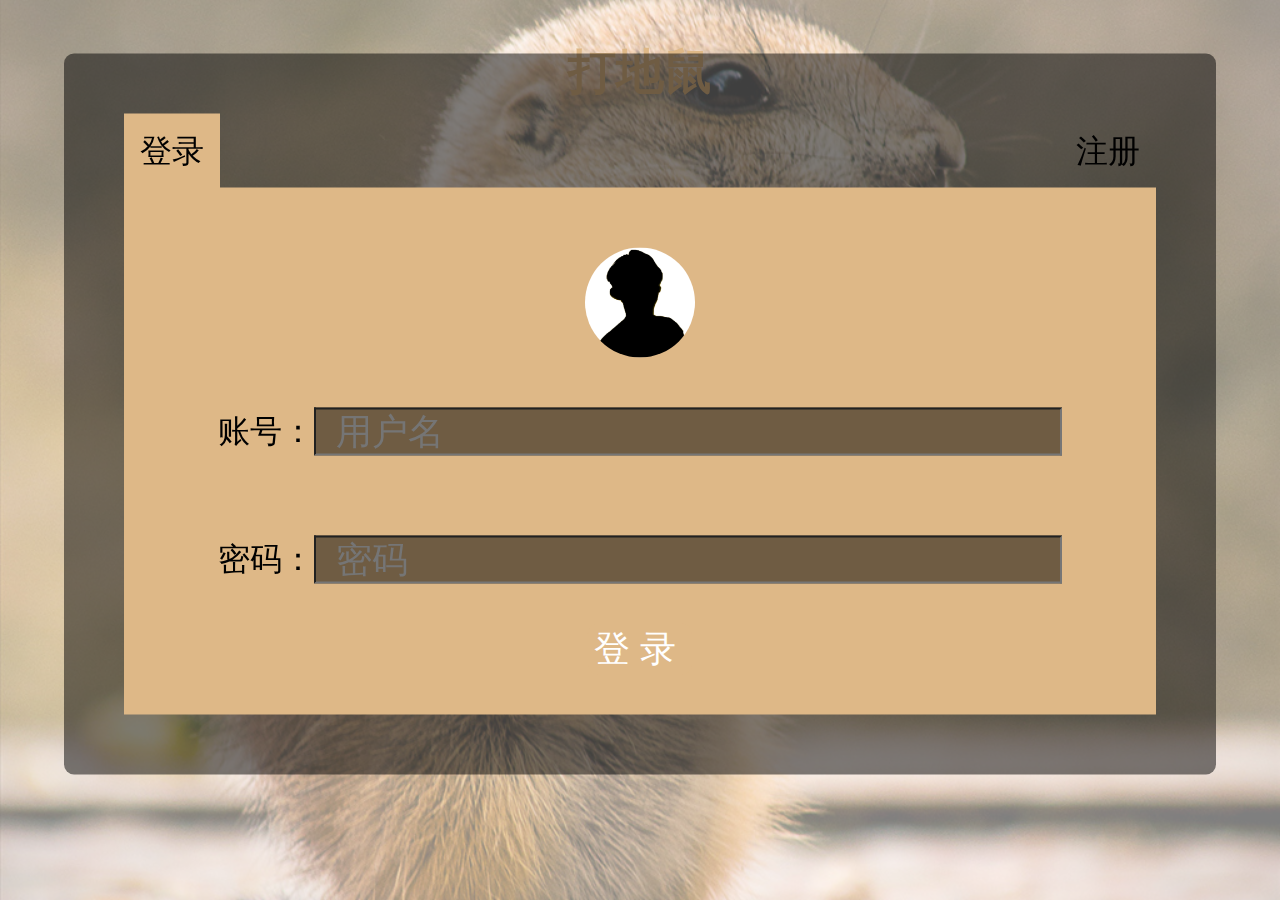
<file: index.html>
<!DOCTYPE html>
<html>
	<head>
		<meta charset="utf-8">
		<meta name="viewport" content="initial-scale=1.0, maximum-scale=1.0, user-scalable=no" />
		<title>打地鼠,进行时</title>
		<link rel="stylesheet" href="css/reset.css">
		<link rel="stylesheet" href="css/index.css">
	</head>
	<body>
		<header class="header">
			<h1>打地鼠</h1>
		</header>
		<section class="main">
			<div class="wrap lo-re">
				<div class="lo-re-top"><span id="loginTab" class="login-span show">登录</span><span id="registerTab" class="register-span">注册</span></div>
				<div class="login show">
					<header><i class="userImg" style="background-image: url(img/defaultHeadImg.png);"></i></header>
					<div class="text">
						账号：<input id="loginUserName" type="text" placeholder="用户名">
					</div>
					<div class="text">
						密码：<input id="loginPassWord" type="password" placeholder="密码">
					</div>
					<footer class="footer"><button id="loginBtn" class="btn loginBtn">登录</button></footer>
				</div>
				<div class="register">
					<header><i id="registerImg" class="userImg">点我设置头像</i></header>
					<div class="text">
						账号：<input id="registerUserName" type="text" placeholder="用户名">
					</div>
					<div class="text">
						密码：<input id="registerPassWord" type="password" placeholder="密码">
					</div>
					<footer class="footer"><button id="registerBtn" class="btn registerBtn">注册</button></footer>
				</div>
			</div>
		</section>
		<div id="headerSelect" class="">
			<div id="putHeaderImg">
				<div class="putLittelImg"></div>
				<div class="sure"><button id="hBtn" class="btn">确认选择</button></div>
			</div>
		</div>
		<div class="bg" style="background-image: url(img/playMouseBg.jpg);"></div>
		<script src="js/rem.js" type="text/javascript" charset="utf-8"></script>
		<script src="js/someFunction.js" type="text/javascript" charset="utf-8"></script>
		<script src="js/index.js" type="text/javascript" charset="utf-8"></script>
	</body>
</html>
</file>
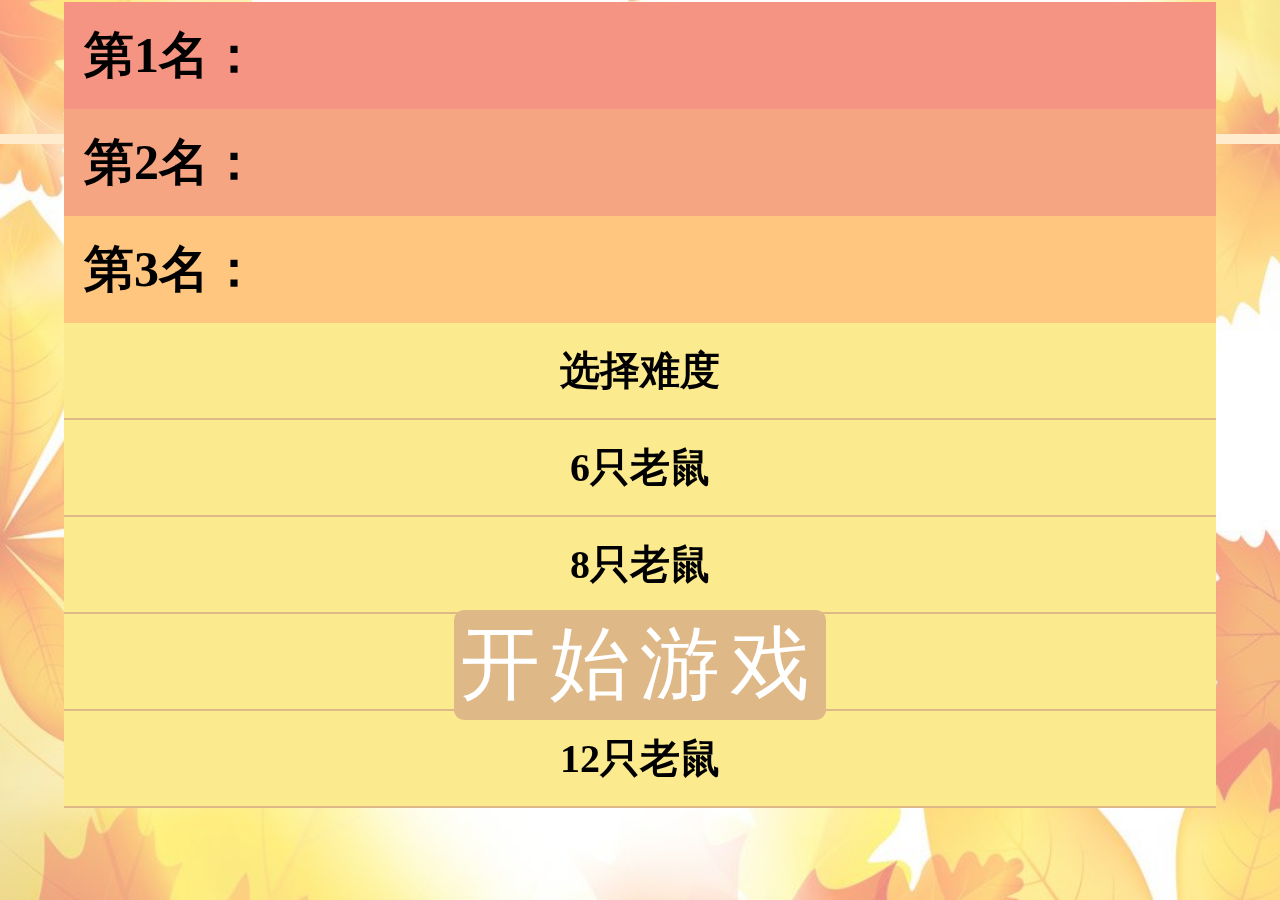
<file: playGame.html>
<!DOCTYPE html>
<html>
	<head>
		<meta charset="utf-8">
		<title>打地鼠-排行榜</title>
		<link rel="stylesheet" type="text/css" href="css/reset.css" />
		<link rel="stylesheet" type="text/css" href="css/index.css">
		<link rel="stylesheet" href="css/startPlay.css">
	</head>
	<body>
		<header class="header">
			<h1>打地鼠-选择难度 <span id="backBtn">&lt;</span></h1>
			<button id="billboardBtn" class="btn">查看完整排行榜</button>
		</header>
		<section class="main">
			<div id="billboard">
				<h2 id="one">第1名：</h2>
				<h2 id="two">第2名：</h2>
				<h2 id="three">第3名：</h2>
			</div>
			<div id="selectNums">
				<p>选择难度</p>
				<p class="selectP">6只老鼠</p>
				<p class="selectP">8只老鼠</p>
				<p class="selectP">10只老鼠</p>
				<p class="selectP">12只老鼠</p>
			</div>
		</section>
		<footer class="footer"><button id="startGameBtn" class="btn startGameBtn">开始游戏</button></footer>
		<div class="bg" style="background-image: url(img/startPlayBg.jpg);"></div>
		<div id="billboardCheck" class="">
			<div id="putbillboard">

			</div>
		</div>
		<script src="js/rem.js" type="text/javascript" charset="utf-8"></script>
		<script src="js/someFunction.js" type="text/javascript" charset="utf-8"></script>
		<script src="js/startGame.js" type="text/javascript" charset="utf-8"></script>
	</body>
</html>
</file>
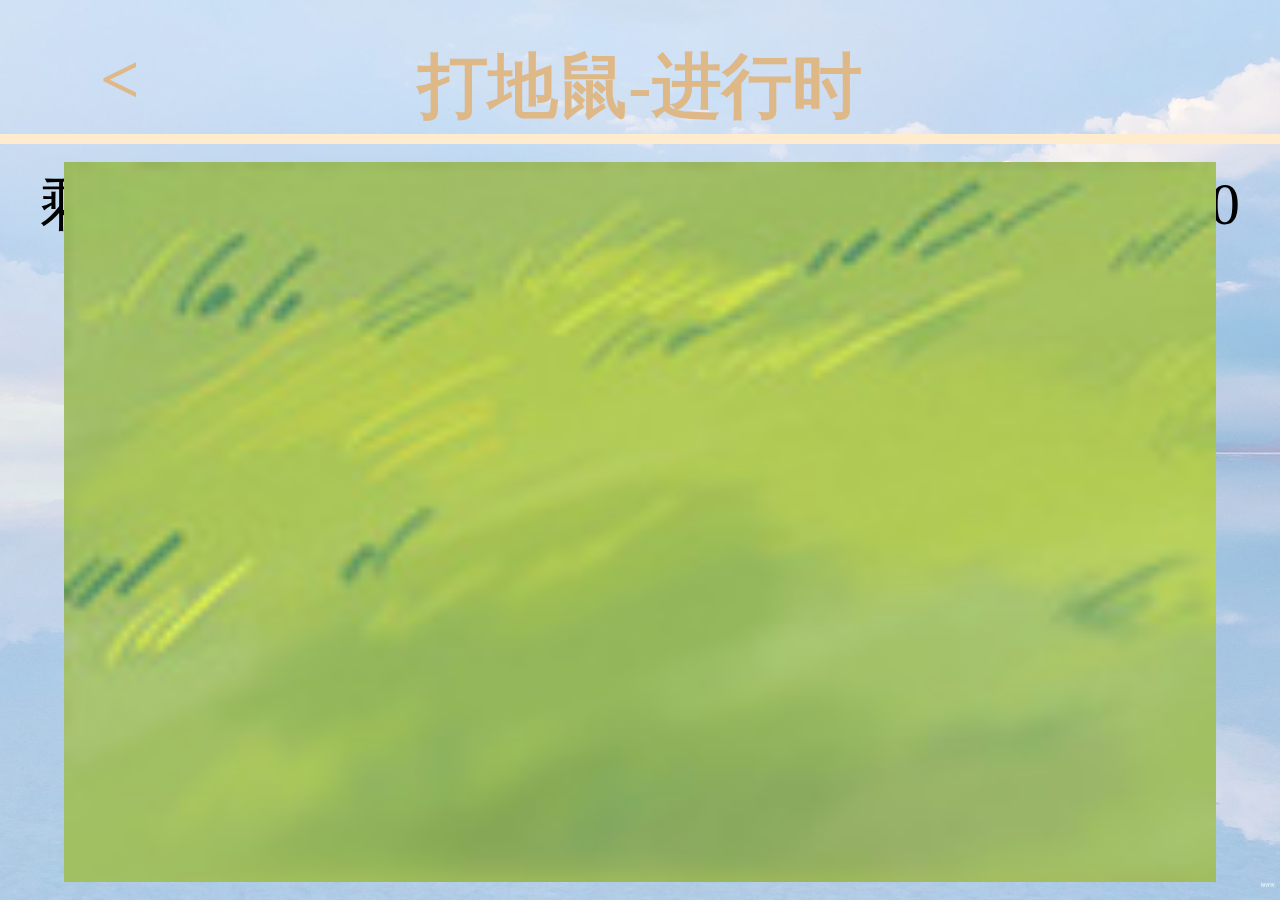
<file: whackAMole.html>
<!DOCTYPE html>
<html>
	<head>
		<meta charset="utf-8">
		<title>打地鼠啦啦啦！</title>
		<link rel="stylesheet" type="text/css" href="css/reset.css" />
		<link rel="stylesheet" type="text/css" href="css/index.css">
		<link rel="stylesheet" href="css/startPlay.css">
		<link rel="stylesheet" href="css/whackAMole.css">
	</head>
	<body>
		<header class="header">
			<h1>打地鼠-进行时 <span id="backBtn">&lt;</span></h1>
			<div class="cent">
				<p class="time">剩余次数：<span id="time">30</span></p>
				<p class="nowGetCents">得到分数：<span id="nowGetCents">0</span></p>
			</div>
			<div class="scroll">
				<div id="scroll" class="scroll-color all-scroll"></div>
			</div>
		</header>
		<section class="main">
			<div id="putMouse"></div>
		</section>
		<footer class="footer"></footer>
		<div class="bg" style="background-image: url(img/whackBg.jpg);"></div>
		<div id="billboardCheck" class="">
			<div id="putUserInfo">
				<p>得分为：<span id="putCents"></span></p>
				<p>当前排名:<span id="nowBill"></span></p>
				<div class="putBtn">
					<button id="endGame" class="btn">结束游戏</button>
					<button id="startAgain" class="btn">重新开始</button>
				</div>
			</div>
		</div>
		<audio id="music" src="music/canJiao.mp3" controls="controls" style="opacity: 0; position: relative; z-index: -1;"></audio>
		</audio>
		<script src="js/rem.js" type="text/javascript" charset="utf-8"></script>
		<script src="js/someFunction.js" type="text/javascript" charset="utf-8"></script>
		<script src="js/whackMole.js" type="text/javascript" charset="utf-8"></script>
	</body>
</html>
</file>
<file: css/index.css>
.main {
	position: absolute;
	width: 90%;
	margin-left: 5%;
	top: 46%;
	transform: translateY(-50%);
	background-color: rgba(0, 0, 0, 0.5);
	border-radius: 0.3125rem;
}

.lo-re-top {
	display: flex;
	justify-content: space-between;
}

.login-span,
.register-span {
	display: block;
	height: 100%;
	padding: 0.5rem;
}

.login,
.register {
	display: none;
	width: 100%;
	padding-top: 1.875rem;
	border-right: 0.3125rem;
	margin-top: -0.0625rem;
}

.login header,
.register header {
	display: flex;
	width: 100%;
	height: 2.5rem;
	justify-content: center;
}

.login header i,
.register header i {
	display: flex;
	height: 3.4375rem;
	width: 3.4375rem;
	background-color: #FFFFFF;
	border-radius: 50%;
	background-size: cover;
	background-repeat: no-repeat;
	background-position: center;
	font-size: 0.875rem;
	align-items: center;
	text-align: center;
}

.show {
	display: block;
	background: #DEB887;
}

.text:first-child {
	margin-top: 0;
}

.text {
	display: flex;
	margin-top: 2.5rem;
	justify-content: center;
	align-items: center;
}

.text input {
	width: 70%;
	font-size: 1.125rem;
	padding-left: 0.625rem;
	background-color: rgba(0, 0, 0, 0.5);
	color: #FFFFFF;
}

.loginBtn,
.registerBtn {
	margin: 1.25rem 0;
}

#headerSelect {
	position: absolute;
	background: rgba(0, 0, 0, 0.2);
	z-index: 2;
	height: 100%;
	width: 100%;
	top: -31.25rem;
	transition: all 1s;
	align-items: center;
	opacity: 0;
}

#headerSelect.show {
	opacity: 1;
	top: 0;
}

#putHeaderImg {
	border-radius: 0.3125rem;
	position: absolute;
	top: 46%;
	transform: translateY(-50%) translateX(-50%);
	left: 50%;
	width: 70%;
	height: 50%;
	background: #FFFFFF;
	display: flex;
	flex-direction: column;
	justify-content: space-between;
	padding: 0.625rem;
}

.putLittelImg {
	display: flex;
	justify-content: space-between;
	flex-wrap: wrap;
}

.putLittelImg div {
	height: 3.4375rem;
	width: 3.4375rem;
	background-size: cover;
	margin: 0.625rem;
	border-radius: 50%;
	border: 0.0625rem solid pink;
	transition: all 1s;
}

.big {
	transform: scale(1.5);
}

.sure {
	display: flex;
	justify-content: center;
}

.hidden-text {
	text-indent: -6250rem;
}
</file>
<file: css/startPlay.css>
.header h1{
	font-size: 2.1875rem;
	border-bottom: 0.3125rem solid blanchedalmond;
}
.header #backBtn{
	position: absolute;
	width: 5rem;
	left: 1.25rem;
}
.footer{
	position:absolute;
	left: 0;
	right: 0;
	bottom: 20%;
}
.main{
	position: absolute;
	width: 90%;
	margin-left: 5%;
	top: 45%;
	transform: translateY(-50%);
	background-color: rgba(0,0,0,0.5);
	border-radius: 0.3125rem;
}
#selectNums p{
	background:rgb(252,234,143);
	text-align: center;
	padding: 0.625rem;
	font-size: 1.25rem;
	font-weight: bold;
	border-bottom: 0.0625rem solid #DEB887;
	transition: all 0.3s; 
}
#selectNums p.show{
	background-color: darkgreen;
	color: #FFFFFF;
}
.startGameBtn{
	font-size: 2.5rem;
}
.header{
	text-align: center;
}
#billboardBtn{
	font-size: 1.875rem;
	margin-top: 1.875rem;
}
#billboard h2{
	position: relative;
}
#billboard h2 span{
	color: #FFFFFF;
	position: absolute;
	right: 0.625rem;
}
#billboardCheck{
	position: absolute;
	background: rgba(0, 0, 0, 0.2);
	z-index: 2;
	height: 100%;
	width: 100%;
	top: -62.5rem;
	transition: all 1s;
	align-items: center;
	opacity: 0;
}
#billboardCheck.show {
	opacity: 1;
	top: 0;
}
#putbillboard{
	border-radius: 0.3125rem;
	position: absolute;
	top: 46%;
	transform: translateY(-50%) translateX(-50%);
	left: 50%;
	width: 90%;
	height: 50%;
	background: rgba(255,255,255,0.6);
	padding: 0.625rem;
	overflow-y: auto;
}
#putbillboard p{
	display: flex;
	justify-content: space-between;
	font-size: 1.875rem;
	background-color: rgb(252,234,143);
}
#putbillboard p:first-child{
	background-color: rgb(245,148,131);
}
#putbillboard p:nth-child(2){
	background-color:rgb(246,165,130);
}
#putbillboard p:nth-child(3){
	background-color: rgb(255,198,128)
}
</file>
<file: css/whackAMole.css>
.cent {
	padding: 0.625rem;
	display: flex;
	justify-content: space-between;
	font-size: 1.875rem;
	overflow: hidden;
}

.time {
	position: absolute;
	left: 1.25rem;
}

.nowGetCents {
	position: absolute;
	right: 1.25rem;
}

.scroll {
	position: absolute;
	top: 6.25rem;
	border: 5px solid burlywood;
	left: 0;
	right: 0;
	margin: 0 auto;
	border-radius: 0.625rem;
	width: 25rem;
	height: 1.5625rem;
	background-color: rgba(255, 255, 255, 0.3);
}

.scroll-color {
	height: 100%;
	width: 100%;
	border-top-left-radius: 0.625rem;
	border-bottom-left-radius: 0.7rem;
	background-color: green;
	transition: all 1s linear;
}

.all-scroll {
	border-radius: 0.7rem;
}

.main {
	top: 58%;
	height: 80%;
}

#putMouse {
	width: 100%;
	height: 100%;
	display: flex;
	justify-content: center;
	align-items: center;
	flex-wrap: wrap;
	background: url(../img/greenBg.jpg) no-repeat top;
	background-size: cover;
}

#putMouse>div {
	margin: 0.3125rem;
	background: url(../img/dong.png) no-repeat bottom;
	background-size: contain;
	position: relative;
}

.mole {
	top: 40%;
	left: 0;
	right: 0;
	margin: 0 auto;
	position: absolute;
	width: 80%;
	height: 80%;
	background-image: url(../img/disu.png);
	background-repeat: no-repeat;
	background-position: center;
	background-size: contain;
	transition: all 0.5s;
	z-index: 2;
	opacity: 0;
}

.showMole {
	opacity: 1;
	top: 10%;
}

.hammer {
	position: absolute;
	left: 0;
	right: 0;
	margin: 0 auto;
	top: -5rem;
	width: 50%;
	height: 50%;
	background: url(../img/hammer.png) no-repeat center;
	background-size: contain;
	opacity: 0;
	z-index: 1;
	transition: all 0.1s;
}

.hammerRota {
	top: -3rem;
	transform: rotate(-70deg);
	opacity: 1;
}

/* #putMouse>.isMouse{
	background-image:url(../img/disu.png);
} */
.six-mouse {
	width: 45%;
	height: 30%;
}

.eight-mouse {
	width: 45%;
	height: 23%;
}

.ten-mouse {
	width: 45%;
	height: 18%;
}

.twelve-mouse {
	width: 30%;
	height: 23%;
}

#putUserInfo {
	border-radius: 0.3125rem;
	position: absolute;
	top: 46%;
	transform: translateY(-50%) translateX(-50%);
	left: 50%;
	width: 70%;
	height: 50%;
	background: rgba(255, 255, 255, 0.8);
	padding: 0.625rem;
}

#putUserInfo>p {
	font-size: 2.5rem;
	text-align: center;
	margin-top: 3.125rem;
}

.putBtn {
	margin-top: 2.5rem;
	display: flex;
	justify-content: space-between;
}

.putBtn .btn {
	font-size: 1.875rem;
}
</file>
